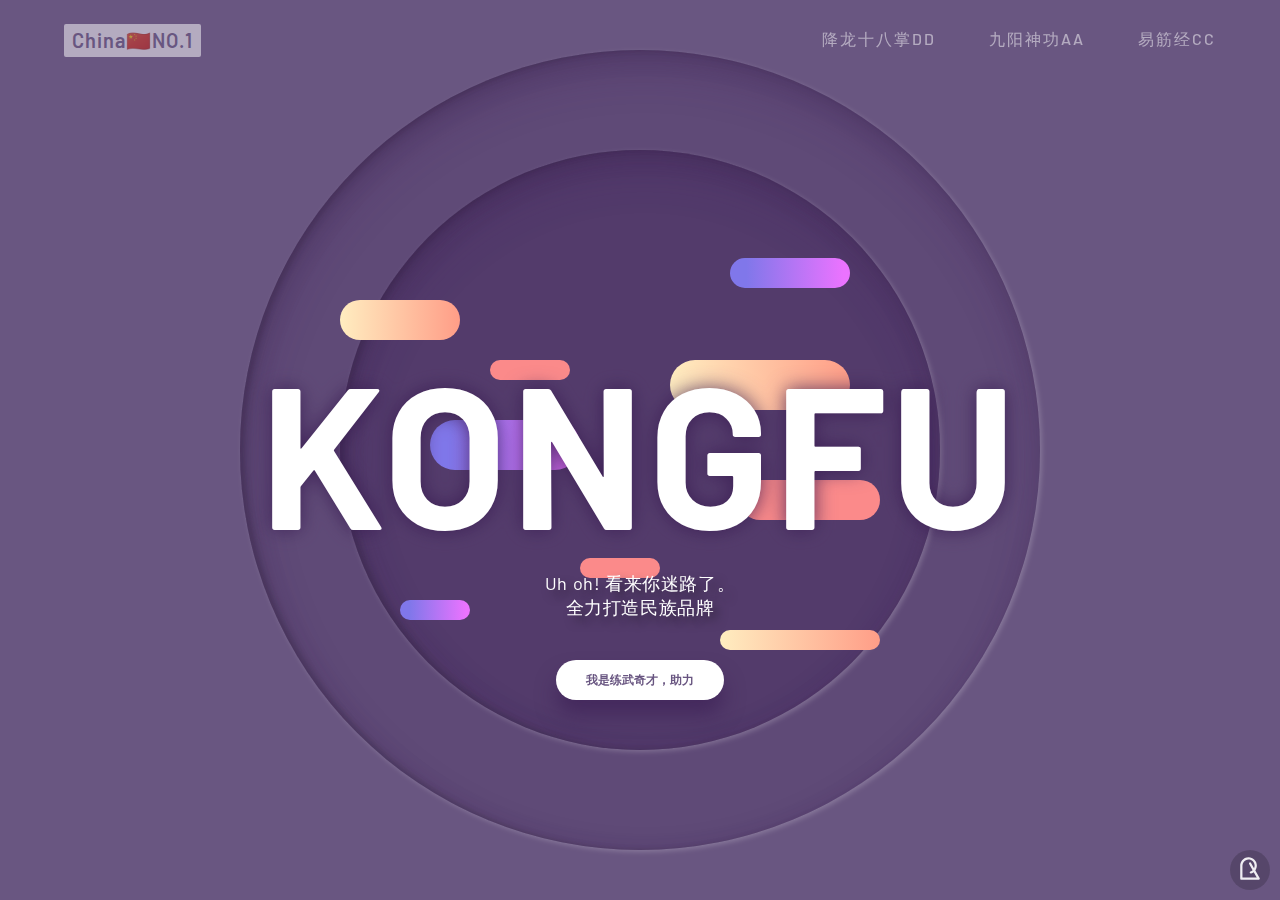
<file: index.html>
﻿<!-- 
官网https://kongfu.xyz/
-->
<!DOCTYPE html>
<html lang="en">
<head>
  <meta charset="UTF-8">
  <title>KongFu</title>
  <link rel="stylesheet" href="css/style.css">
  <link rel="shortcut icon" href="./images/favicon.ico" />
</head>
<body>

<div class="about">
   <a class="bg_links social portfolio" href="https://twitter.com/KongFuEthToken" target="_blank">
      <span class="icon"></span>
   </a>
   <a class="bg_links social dribbble" href="#">
      <span class="icon"></span>
   </a>
   <a class="bg_links social linkedin" href="https://t.me/kongfuportal" target="_blank">
      <span class="icon"></span>
   </a>
   <a class="bg_links logo"></a>
</div>


    <nav>
        <div class="menu">
            <p class="website_name">China🇨🇳NO.1</p>
            <div class="menu_links">
                <a href="https://twitter.com/KongFuEthToken" target="_blank" class="link">降龙十八掌dd</a>
                <a href class="link">九阳神功aa</a>
                <a href="https://t.me/kongfuportal" target="_blank" class="link">易筋经cc</a>
            </div>
            <div class="menu_icon">
                <span class="icon"></span>
            </div>
        </div>
    </nav>

    <section class="wrapper">

        <div class="container">

            <div id="scene" class="scene" data-hover-only="false">


                <div class="circle" data-depth="1.2"></div>

                <div class="one" data-depth="0.9">
                    <div class="content">
                        <span class="piece"></span>
                        <span class="piece"></span>
                        <span class="piece"></span>
                    </div>
                </div>

                <div class="two" data-depth="0.60">
                    <div class="content">
                        <span class="piece"></span>
                        <span class="piece"></span>
                        <span class="piece"></span>
                    </div>
                </div>

                <div class="three" data-depth="0.40">
                    <div class="content">
                        <span class="piece"></span>
                        <span class="piece"></span>
                        <span class="piece"></span>
                    </div>
                </div>

                <p class="p404" data-depth="0.50">KONGFU</p>
                <p class="p404" data-depth="0.10">KONGFU</p>

            </div>

            <div class="text">
                <article>
                    <p>Uh oh! 看来你迷路了。<br>全力打造民族品牌</p>
                    <a href="https://twitter.com/KongFuEthToken" target="_blank">
                        <button>我是练武奇才，助力</button>
                     </a>
                </article>
            </div>

        </div>
    </section>
	
	<script src="js/parallax.min.js"></script>
	<script src="js/jquery.min.js"></script>
	<script src="js/script.js"></script>

</body>
</html>
</file>
<file: css/style.css>
@import url("https://fonts.googleapis.com/css?family=Barlow+Condensed:300,400,500,600,700,800,900|Barlow:300,400,500,600,700,800,900&display=swap");

*{margin:0;padding:0;}
body{overflow:hidden;}

.about {
  position: fixed;
  z-index: 10;
  bottom: 10px;
  right: 10px;
  width: 40px;
  height: 40px;
  display: flex;
  justify-content: flex-end;
  align-items: flex-end;
  transition: all 0.2s ease;
}
.about .bg_links {
  width: 40px;
  height: 40px;
  border-radius: 100%;
  display: flex;
  justify-content: center;
  align-items: center;
  background-color: rgba(0, 0, 0, 0.2);
  border-radius: 100%;
  backdrop-filter: blur(5px);
  position: absolute;
}
.about .logo {
  width: 40px;
  height: 40px;
  z-index: 9;
  background-image: url(../images/logo_white.svg);
  background-size: 50%;
  background-repeat: no-repeat;
  background-position: 10px 7px;
  opacity: 0.9;
  transition: all 1s 0.2s ease;
  bottom: 0;
  right: 0;
}
.about .social {
  opacity: 0;
  right: 0;
  bottom: 0;
}
.about .social .icon {
  width: 100%;
  height: 100%;
  background-size: 20px;
  background-repeat: no-repeat;
  background-position: center;
  background-color: transparent;
  display: flex;
  transition: all 0.2s ease, background-color 0.4s ease;
  opacity: 0;
  border-radius: 100%;
}
.about .social.portfolio {
  transition: all 0.8s ease;
}
.about .social.portfolio .icon {
  background-image: url(../images/twitter.svg);
}
.about .social.dribbble {
  transition: all 0.3s ease;
}
.about .social.dribbble .icon {
  background-image: url(../images/dribbble.svg);
}
.about .social.linkedin {
  transition: all 0.8s ease;
}
.about .social.linkedin .icon {
  background-image: url(../images/telegram.svg);
}
.about:hover {
  width: 105px;
  height: 105px;
  transition: all 0.6s cubic-bezier(0.64, 0.01, 0.07, 1.65);
}
.about:hover .logo {
  opacity: 1;
  transition: all 0.6s ease;
}
.about:hover .social {
  opacity: 1;
}
.about:hover .social .icon {
  opacity: 0.9;
}
.about:hover .social:hover {
  background-size: 28px;
}
.about:hover .social:hover .icon {
  background-size: 65%;
  opacity: 1;
}
.about:hover .social.portfolio {
  right: 0;
  bottom: calc(100% - 40px);
  transition: all 0.3s 0s cubic-bezier(0.64, 0.01, 0.07, 1.65);
}
.about:hover .social.portfolio .icon:hover {
  background-color: #698fb7;
}
.about:hover .social.dribbble {
  bottom: 45%;
  right: 45%;
  transition: all 0.3s 0.15s cubic-bezier(0.64, 0.01, 0.07, 1.65);
}
.about:hover .social.dribbble .icon:hover {
  background-color: #ea4c89;
}
.about:hover .social.linkedin {
  bottom: 0;
  right: calc(100% - 40px);
  transition: all 0.3s 0.25s cubic-bezier(0.64, 0.01, 0.07, 1.65);
}
.about:hover .social.linkedin .icon:hover {
  background-color: #0077b5;
}

h1,
h2,
h3,
h4,
h5,
h6,
p,
ul,
li,
button,
a,
i,
input,
body {
  margin: 0;
  padding: 0;
  list-style: none;
  border: 0;
  -webkit-tap-highlight-color: transparent;
  text-decoration: none;
  color: inherit;
}
h1:focus,
h2:focus,
h3:focus,
h4:focus,
h5:focus,
h6:focus,
p:focus,
ul:focus,
li:focus,
button:focus,
a:focus,
i:focus,
input:focus,
body:focus {
  outline: 0;
}

body {
  margin: 0;
  padding: 0;
  height: auto;
  font-family: "Barlow", sans-serif;
  background: #695681;
}

.logo {
  position: fixed;
  z-index: 5;
  bottom: 10px;
  right: 10px;
  width: 40px;
  height: 40px;
  border-radius: 100%;
  display: flex;
  justify-content: center;
  align-items: center;
  background: rgba(0, 0, 0, 0.1);
  border-radius: 100%;
  backdrop-filter: blur(5px);
}
.logo img {
  width: 55%;
  height: 55%;
  transform: translateY(-1px);
  opacity: 0.8;
}

nav .menu {
  width: 100%;
  height: 80px;
  position: absolute;
  display: flex;
  align-items: center;
  justify-content: space-between;
  padding: 0 5%;
  box-sizing: border-box;
  z-index: 3;
}
nav .menu .website_name {
  color: #695681;
  font-weight: 600;
  font-size: 20px;
  letter-spacing: 1px;
  background: white;
  padding: 4px 8px;
  border-radius: 2px;
  opacity: 0.5;
  transition: all 0.4s ease;
  cursor: pointer;
}
nav .menu .website_name:hover {
  opacity: 1;
}
nav .menu .menu_links {
  transition: all 0.4s ease;
  opacity: 0.5;
}
nav .menu .menu_links:hover {
  opacity: 1;
}
@media screen and (max-width: 799px) {
  nav .menu .menu_links {
    display: none;
  }
}
nav .menu .menu_links .link {
  color: white;
  text-transform: uppercase;
  font-weight: 500;
  margin-right: 50px;
  letter-spacing: 2px;
  position: relative;
  transition: all 0.3s 0.2s ease;
}
nav .menu .menu_links .link:last-child {
  margin-right: 0;
}
nav .menu .menu_links .link:before {
  content: '';
  position: absolute;
  width: 0px;
  height: 4px;
  background: linear-gradient(90deg, #FFEDC0 0%, #FF9D87 100%);
  bottom: -10px;
  border-radius: 4px;
  transition: all 0.4s cubic-bezier(0.82, 0.02, 0.13, 1.26);
  left: 100%;
}
nav .menu .menu_links .link:hover {
  opacity: 1;
  color: #FB8A8A;
}
nav .menu .menu_links .link:hover:before {
  width: 40px;
  left: 0;
}
nav .menu .menu_icon {
  width: 40px;
  height: 40px;
  position: relative;
  display: none;
  justify-content: center;
  align-items: center;
  cursor: pointer;
}
@media screen and (max-width: 799px) {
  nav .menu .menu_icon {
    display: flex;
  }
}
nav .menu .menu_icon .icon {
  width: 24px;
  height: 2px;
  background: white;
  position: absolute;
}
nav .menu .menu_icon .icon:before, nav .menu .menu_icon .icon:after {
  content: '';
  width: 100%;
  height: 100%;
  background: inherit;
  position: absolute;
  transition: all 0.3s cubic-bezier(0.49, 0.04, 0, 1.55);
}
nav .menu .menu_icon .icon:before {
  transform: translateY(-8px);
}
nav .menu .menu_icon .icon:after {
  transform: translateY(8px);
}
nav .menu .menu_icon:hover .icon {
  background: #FFEDC0;
}
nav .menu .menu_icon:hover .icon:before {
  transform: translateY(-10px);
}
nav .menu .menu_icon:hover .icon:after {
  transform: translateY(10px);
}

.wrapper {
  display: grid;
  grid-template-columns: 1fr;
  justify-content: center;
  align-items: center;
  height: 100vh;
  overflow-x: hidden;
}
.wrapper .container {
  margin: 0 auto;
  transition: all 0.4s ease;
  display: flex;
  justify-content: center;
  align-items: center;
  position: relative;
}
.wrapper .container .scene {
  position: absolute;
  width: 100vw;
  height: 100vh;
  vertical-align: middle;
}
.wrapper .container .one,
.wrapper .container .two,
.wrapper .container .three,
.wrapper .container .circle,
.wrapper .container .p404 {
  width: 60%;
  height: 60%;
  top: 20% !important;
  left: 20% !important;
  min-width: 400px;
  min-height: 400px;
}
.wrapper .container .one .content,
.wrapper .container .two .content,
.wrapper .container .three .content,
.wrapper .container .circle .content,
.wrapper .container .p404 .content {
  width: 600px;
  height: 600px;
  display: flex;
  justify-content: center;
  align-items: center;
  position: absolute;
  top: 50%;
  left: 50%;
  transform: translate(-50%, -50%);
  animation: content 0.8s cubic-bezier(1, 0.06, 0.25, 1) backwards;
}
@keyframes content {
  0% {
    width: 0;
  }
}
.wrapper .container .one .content .piece,
.wrapper .container .two .content .piece,
.wrapper .container .three .content .piece,
.wrapper .container .circle .content .piece,
.wrapper .container .p404 .content .piece {
  width: 200px;
  height: 80px;
  display: flex;
  position: absolute;
  border-radius: 80px;
  z-index: 1;
  animation: pieceLeft 8s cubic-bezier(1, 0.06, 0.25, 1) infinite both;
}
@keyframes pieceLeft {
  50% {
    left: 80%;
    width: 10%;
  }
}
@keyframes pieceRight {
  50% {
    right: 80%;
    width: 10%;
  }
}
@media screen and (max-width: 799px) {
  .wrapper .container .one,
  .wrapper .container .two,
  .wrapper .container .three,
  .wrapper .container .circle,
  .wrapper .container .p404 {
    width: 90%;
    height: 90%;
    top: 5% !important;
    left: 5% !important;
    min-width: 280px;
    min-height: 280px;
  }
}
@media screen and (max-height: 660px) {
  .wrapper .container .one,
  .wrapper .container .two,
  .wrapper .container .three,
  .wrapper .container .circle,
  .wrapper .container .p404 {
    min-width: 280px;
    min-height: 280px;
    width: 60%;
    height: 60%;
    top: 20% !important;
    left: 20% !important;
  }
}
.wrapper .container .text {
  width: 60%;
  height: 40%;
  min-width: 400px;
  min-height: 500px;
  position: absolute;
  margin: 40px 0;
  animation: text 0.6s 1.8s ease backwards;
}
@keyframes text {
  0% {
    opacity: 0;
    transform: translateY(40px);
  }
}
@media screen and (max-width: 799px) {
  .wrapper .container .text {
    min-height: 400px;
    height: 80%;
  }
}
.wrapper .container .text article {
  width: 400px;
  position: absolute;
  bottom: 0;
  z-index: 4;
  display: flex;
  flex-direction: column;
  justify-content: center;
  align-items: center;
  text-align: center;
  bottom: 0;
  left: 50%;
  transform: translateX(-50%);
}
@media screen and (max-width: 799px) {
  .wrapper .container .text article {
    width: 100%;
  }
}
.wrapper .container .text article p {
  color: white;
  font-size: 18px;
  letter-spacing: 0.6px;
  margin-bottom: 40px;
  text-shadow: 6px 6px 10px #32243E;
}
.wrapper .container .text article button {
  height: 40px;
  padding: 0 30px;
  border-radius: 50px;
  cursor: pointer;
  box-shadow: 0px 15px 20px rgba(54, 24, 79, 0.5);
  z-index: 3;
  color: #695681;
  background-color: white;
  text-transform: uppercase;
  font-weight: 600;
  font-size: 12px;
  transition: all 0.3s ease;
}
.wrapper .container .text article button:hover {
  box-shadow: 0px 10px 10px -10px rgba(54, 24, 79, 0.5);
  transform: translateY(5px);
  background: #FB8A8A;
  color: white;
}
.wrapper .container .p404 {
  font-size: 200px;
  font-weight: 700;
  letter-spacing: 4px;
  color: white;
  display: flex !important;
  justify-content: center;
  align-items: center;
  position: absolute;
  z-index: 2;
  animation: anime404 0.6s cubic-bezier(0.3, 0.8, 1, 1.05) both;
  animation-delay: 1.2s;
}
@media screen and (max-width: 799px) {
  .wrapper .container .p404 {
    font-size: 100px;
  }
}
@keyframes anime404 {
  0% {
    opacity: 0;
    transform: scale(10) skew(20deg, 20deg);
  }
}
.wrapper .container .p404:nth-of-type(2) {
  color: #36184F;
  z-index: 1;
  animation-delay: 1s;
  filter: blur(10px);
  opacity: 0.8;
}
.wrapper .container .circle {
  position: absolute;
}
.wrapper .container .circle:before {
  content: '';
  position: absolute;
  width: 800px;
  height: 800px;
  background-color: rgba(54, 24, 79, 0.2);
  border-radius: 100%;
  top: 50%;
  left: 50%;
  transform: translate(-50%, -50%);
  box-shadow: inset 5px 20px 40px rgba(54, 24, 79, 0.25), inset 5px 0px 5px rgba(50, 36, 62, 0.3), inset 5px 5px 20px rgba(50, 36, 62, 0.25), 2px 2px 5px rgba(255, 255, 255, 0.2);
  animation: circle 0.8s cubic-bezier(1, 0.06, 0.25, 1) backwards;
}
@keyframes circle {
  0% {
    width: 0;
    height: 0;
  }
}
@media screen and (max-width: 799px) {
  .wrapper .container .circle:before {
    width: 400px;
    height: 400px;
  }
}
.wrapper .container .one .content:before {
  content: '';
  position: absolute;
  width: 600px;
  height: 600px;
  background-color: rgba(54, 24, 79, 0.3);
  border-radius: 100%;
  box-shadow: inset 5px 20px 40px rgba(54, 24, 79, 0.25), inset 5px 0px 5px rgba(50, 36, 62, 0.3), inset 5px 5px 20px rgba(50, 36, 62, 0.25), 2px 2px 5px rgba(255, 255, 255, 0.2);
  animation: circle 0.8s 0.4s cubic-bezier(1, 0.06, 0.25, 1) backwards;
}
@media screen and (max-width: 799px) {
  .wrapper .container .one .content:before {
    width: 300px;
    height: 300px;
  }
}
.wrapper .container .one .content .piece {
  background: linear-gradient(90deg, #8077EA 13.7%, #EB73FF 94.65%);
}
.wrapper .container .one .content .piece:nth-child(1) {
  right: 15%;
  top: 18%;
  height: 30px;
  width: 120px;
  animation-delay: 0.5s;
  animation-name: pieceRight;
}
.wrapper .container .one .content .piece:nth-child(2) {
  left: 15%;
  top: 45%;
  width: 150px;
  height: 50px;
  animation-delay: 1s;
  animation-name: pieceLeft;
}
.wrapper .container .one .content .piece:nth-child(3) {
  left: 10%;
  top: 75%;
  height: 20px;
  width: 70px;
  animation-delay: 1.5s;
  animation-name: pieceLeft;
}
.wrapper .container .two .content .piece {
  background: linear-gradient(90deg, #FFEDC0 0%, #FF9D87 100%);
}
.wrapper .container .two .content .piece:nth-child(1) {
  left: 0%;
  top: 25%;
  height: 40px;
  width: 120px;
  animation-delay: 2s;
  animation-name: pieceLeft;
}
.wrapper .container .two .content .piece:nth-child(2) {
  right: 15%;
  top: 35%;
  width: 180px;
  height: 50px;
  animation-delay: 2.5s;
  animation-name: pieceRight;
}
.wrapper .container .two .content .piece:nth-child(3) {
  right: 10%;
  top: 80%;
  height: 20px;
  width: 160px;
  animation-delay: 3s;
  animation-name: pieceRight;
}
.wrapper .container .three .content .piece {
  background: #FB8A8A;
}
.wrapper .container .three .content .piece:nth-child(1) {
  left: 25%;
  top: 35%;
  height: 20px;
  width: 80px;
  animation-name: pieceLeft;
  animation-delay: 3.5s;
}
.wrapper .container .three .content .piece:nth-child(2) {
  right: 10%;
  top: 55%;
  width: 140px;
  height: 40px;
  animation-name: pieceRight;
  animation-delay: 4s;
}
.wrapper .container .three .content .piece:nth-child(3) {
  left: 40%;
  top: 68%;
  height: 20px;
  width: 80px;
  animation-name: pieceLeft;
  animation-delay: 4.5s;
}
</file>
